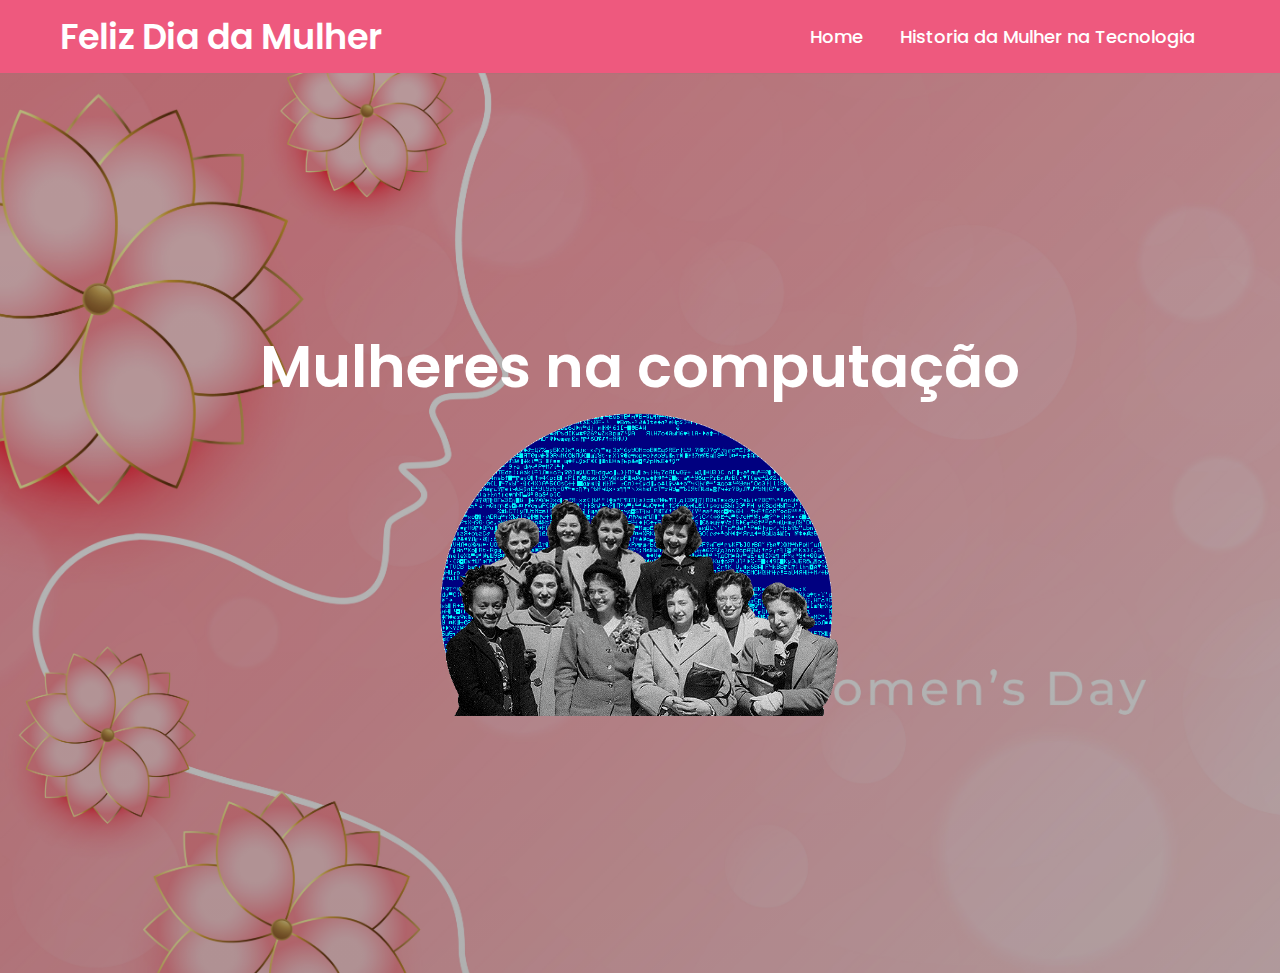
<file: index.html>
<!DOCTYPE html>
<html lang="en">

<head>
    <meta charset="UTF-8">
    <meta http-equiv="X-UA-Compatible" content="IE=edge">
    <meta name="viewport" content="width=device-width, initial-scale=1.0">
    <title>Dia da Mulher</title>
    <link rel="stylesheet" href="index.css">
    <link rel="shortcut icon" href="woman tec.png" type="image/x-icon">
</head>
<body>
    
    <nav>
        
        <div class="logo">
            <a href="index.html"> Feliz Dia da Mulher </a>
        </div>

        <ul>
            <li> <a href="index.html"> Home </a> </li>
            <li> <a href="historia.html">Historia da Mulher na Tecnologia </a> </li>            
        </ul>

    </nav>
    <section class="banner">
        <div class="texto">
           <h1 class="titulo"></h1>
           <h2 class="sub_titulo">Mulheres na computação</h2>
           <img class= "gif" src="mulheres.gif" alt="">           
        </div>
    </section>    
</body>

</html>
</file>
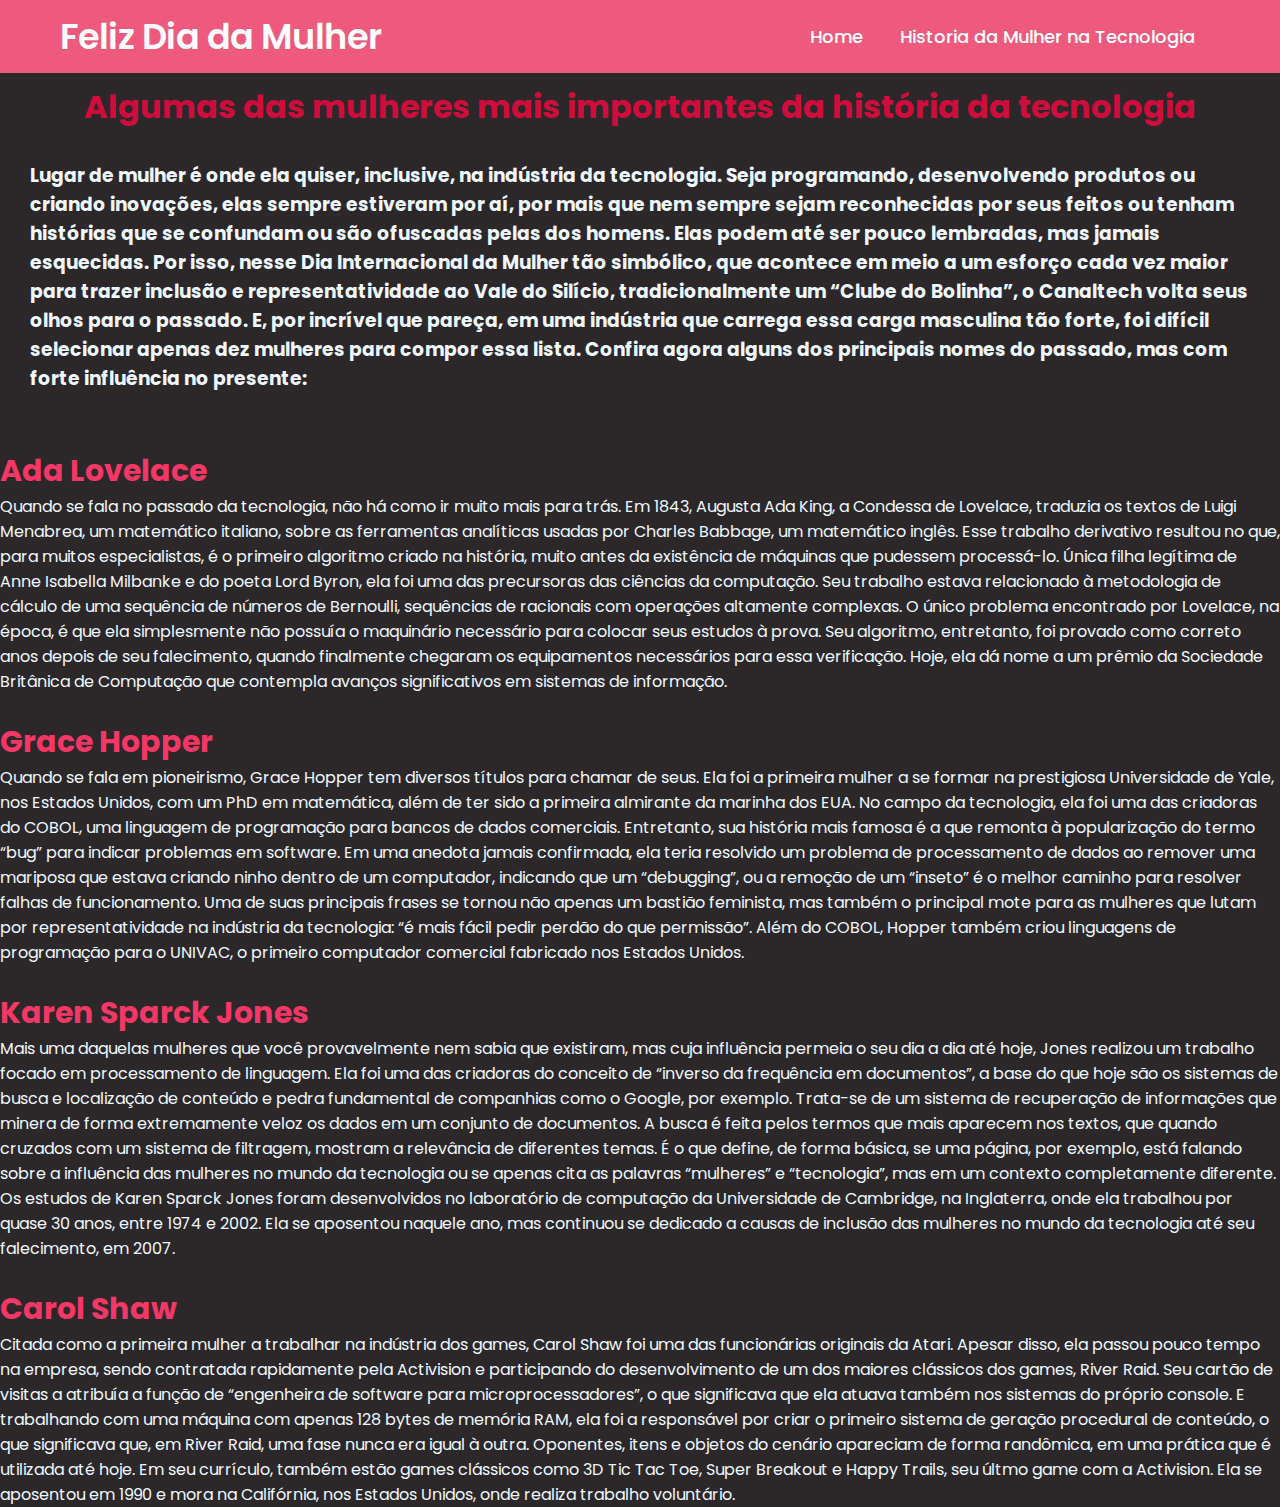
<file: historia.html>
<!DOCTYPE html>
<html lang="en">

<head>
    <meta charset="UTF-8">
    <meta http-equiv="X-UA-Compatible" content="IE=edge">
    <meta name="viewport" content="width=device-width, initial-scale=1.0">
    <title>Hitória da Mulher na computação</title>
    <link rel="stylesheet" href="index.css">
</head>

<body class="body-comput">
    <nav>
        <div class="logo">
            <a href="index.html"> Feliz Dia da Mulher </a>
        </div>
        <ul>
            <li> <a href="index.html"> Home </a> </li>
            <li> <a href="historia.html">Historia da Mulher na Tecnologia </a> </li>
        </ul>
    </nav>
    <h1 class="title">Algumas das mulheres mais importantes da história da tecnologia</h1>

    <h3 class="sub-titulo">Lugar de mulher é onde ela quiser, inclusive, na indústria da tecnologia.
        Seja programando, desenvolvendo produtos ou criando inovações, elas sempre estiveram por aí, por mais que nem
        sempre sejam reconhecidas
        por seus feitos ou tenham histórias que se confundam ou são ofuscadas pelas dos homens.
        Elas podem até ser pouco lembradas, mas jamais esquecidas.

        Por isso, nesse Dia Internacional da Mulher tão simbólico, que acontece em meio a um esforço cada vez maior para
        trazer
        inclusão e representatividade ao Vale do Silício, tradicionalmente um “Clube do Bolinha”, o Canaltech volta seus
        olhos para o passado.
        E, por incrível que pareça, em uma indústria que carrega essa carga masculina tão forte, foi difícil selecionar
        apenas dez mulheres para compor essa lista.
        Confira agora alguns dos principais nomes do passado, mas com forte influência no presente:</h3>

    <br>

    <h2 class="h2">Ada Lovelace</h2>
    <p class="texto-mulheres">Quando se fala no passado da tecnologia, não há como ir muito mais para trás. Em 1843, Augusta Ada King, a
        Condessa de Lovelace, traduzia os textos de Luigi Menabrea,
        um matemático italiano, sobre as ferramentas analíticas usadas por Charles Babbage, um matemático inglês.
        Esse trabalho derivativo resultou no que, para muitos especialistas, é o primeiro algoritmo criado na história,
        muito antes da existência de máquinas que
        pudessem processá-lo.
        Única filha legítima de Anne Isabella Milbanke e do poeta Lord Byron,
        ela foi uma das precursoras das ciências da computação. Seu trabalho estava relacionado à metodologia de cálculo
        de uma sequência de números de Bernoulli,
        sequências de racionais com operações altamente complexas.
        O único problema encontrado por Lovelace, na época, é que ela simplesmente não possuía o maquinário necessário
        para colocar seus estudos à prova.
        Seu algoritmo, entretanto, foi provado como correto anos depois de seu falecimento, quando finalmente chegaram
        os equipamentos necessários para essa verificação.
        Hoje, ela dá nome a um prêmio da Sociedade Britânica de Computação que contempla avanços significativos em
        sistemas de informação.</p>
    <br>
    <h2 class="h2">Grace Hopper</h2>
    <p class="texto-mulheres">Quando se fala em pioneirismo, Grace Hopper tem diversos títulos para chamar de seus. Ela foi a primeira mulher a
        se formar na prestigiosa Universidade de Yale,
        nos Estados Unidos, com um PhD em matemática, além de ter sido a primeira almirante da marinha dos EUA. No campo
        da tecnologia, ela foi uma das criadoras do COBOL,
        uma linguagem de programação para bancos de dados comerciais.

        Entretanto, sua história mais famosa é a que remonta à popularização do termo “bug” para indicar problemas em
        software.
        Em uma anedota jamais confirmada, ela teria resolvido um problema de processamento de dados ao remover uma
        mariposa que estava criando ninho dentro de um computador,
        indicando que um “debugging”, ou a remoção de um “inseto” é o melhor caminho para resolver falhas de
        funcionamento.
        Uma de suas principais frases se tornou não apenas um bastião feminista, mas também o principal mote para as
        mulheres que lutam por representatividade
        na indústria da tecnologia: “é mais fácil pedir perdão do que permissão”. Além do COBOL, Hopper também criou
        linguagens de programação para o UNIVAC, o primeiro computador
        comercial fabricado nos Estados Unidos.</p>

    <br>

    <h2 class="h2">Karen Sparck Jones</h2>
    <p class="texto-mulheres">Mais uma daquelas mulheres que você provavelmente nem sabia que existiram, mas cuja influência permeia o seu dia
        a dia até hoje,
        Jones realizou um trabalho focado em processamento de linguagem. Ela foi uma das criadoras do conceito de
        “inverso da frequência em documentos”,
        a base do que hoje são os sistemas de busca e localização de conteúdo e pedra fundamental de companhias como o
        Google, por exemplo.
        Trata-se de um sistema de recuperação de informações que minera de forma extremamente veloz os dados em um
        conjunto de documentos.
        A busca é feita pelos termos que mais aparecem nos textos, que quando cruzados com um sistema de filtragem,
        mostram a relevância de diferentes temas.
        É o que define, de forma básica, se uma página, por exemplo, está falando sobre a influência das mulheres no
        mundo da
        tecnologia ou se apenas cita as palavras “mulheres” e “tecnologia”, mas em um contexto completamente diferente.
        Os estudos de Karen Sparck Jones foram desenvolvidos no laboratório de computação da Universidade de Cambridge,
        na Inglaterra,
        onde ela trabalhou por quase 30 anos, entre 1974 e 2002. Ela se aposentou naquele ano, mas continuou se dedicado
        a causas de inclusão das mulheres no mundo
        da tecnologia até seu falecimento, em 2007.</p>
    <br>

    <h2 class="h2">Carol Shaw</h2>
    <p class="texto-mulheres">Citada como a primeira mulher a trabalhar na indústria dos games, Carol Shaw foi uma das funcionárias originais
        da Atari. Apesar disso,
        ela passou pouco tempo na empresa, sendo contratada rapidamente pela Activision e participando do
        desenvolvimento de um dos maiores clássicos dos games, River Raid.

        Seu cartão de visitas a atribuía a função de “engenheira de software para microprocessadores”,
        o que significava que ela atuava também nos sistemas do próprio console.
        E trabalhando com uma máquina com apenas 128 bytes de memória RAM, ela foi a responsável por criar o primeiro
        sistema de geração procedural de conteúdo,
        o que significava que, em River Raid, uma fase nunca era igual à outra. Oponentes, itens e objetos do cenário
        apareciam de forma randômica, em uma prática que é utilizada até hoje.
        Em seu currículo, também estão games clássicos como 3D Tic Tac Toe, Super Breakout e Happy Trails, seu últmo
        game com a Activision.
        Ela se aposentou em 1990 e mora na Califórnia, nos Estados Unidos, onde realiza trabalho voluntário.
    </p>


</body>

</html>
</file>
<file: index.css>
@import url('https://fonts.googleapis.com/css2?family=Poppins:wght@300;400;500;600&display=swap');

* {
    margin: 0;
    padding: 0;
    box-sizing: border-box;
    font-family: 'Poppins', sans-serif;
}

nav {
    background-color: #ee597e;
    padding: 10px 60px;
    display: flex;
    justify-content: space-between;
    align-items: center;
}

nav .logo a {
    text-decoration: none;
    color: #fff;
    font-size: 35px;
    font-weight: 600;
}

nav ul {
    display: flex;
    align-items: center;
    list-style: none;
    padding: 10px;
}

nav li {
    margin-left: 7px;
}

nav li a {
    text-decoration: none;
    color: #fff;
    font-size: 18px;
    font-weight: 500;
    padding: 8px 15px;
    border-radius: 5px;
    transition: 0.3s;
}

nav li a:hover {
    background-color: white;
    color: black;
}

.banner {
    height: 100vh;
    background: linear-gradient(rgba(0, 0, 0, 0.281), rgba(0, 0, 0, 0.308)), url('background.jpg');
    background-size: cover;
    background-position: center;
    background-repeat: no-repeat;
    display: flex;
    align-items: center;
    justify-content: center;
    text-align: center;
}

.texto .titulo {
    color: #fff;
    font-size: 60px;
    font-weight: 600;
}

.texto .sub_titulo {
    color: #fff;
    font-size: 58px;
    font-weight: 600;
}


.title {
    text-align: center;
    padding-top: 10px;
}

.sub-titulo {
    padding: 30px;
}

.h2{
    font-size: 30px;
    color: rgb(245, 55, 103);

}
.gif{
    max-width:400px;
    max-height:350px;
    width: auto;
    height: auto;
}


.body-comput {
    background-color: #f3dee6;
}

@media screen and (min-width: 800px) {
    .body-comput {
      background-color: rgb(44, 40, 42);
    }
    .texto-mulheres,.sub-titulo{
        color: aliceblue;
    }
    .title{
        color: #cf0d3d;
    }
    .nav-bar{
        background-color: aqua;
    }
    
  }
</file>
